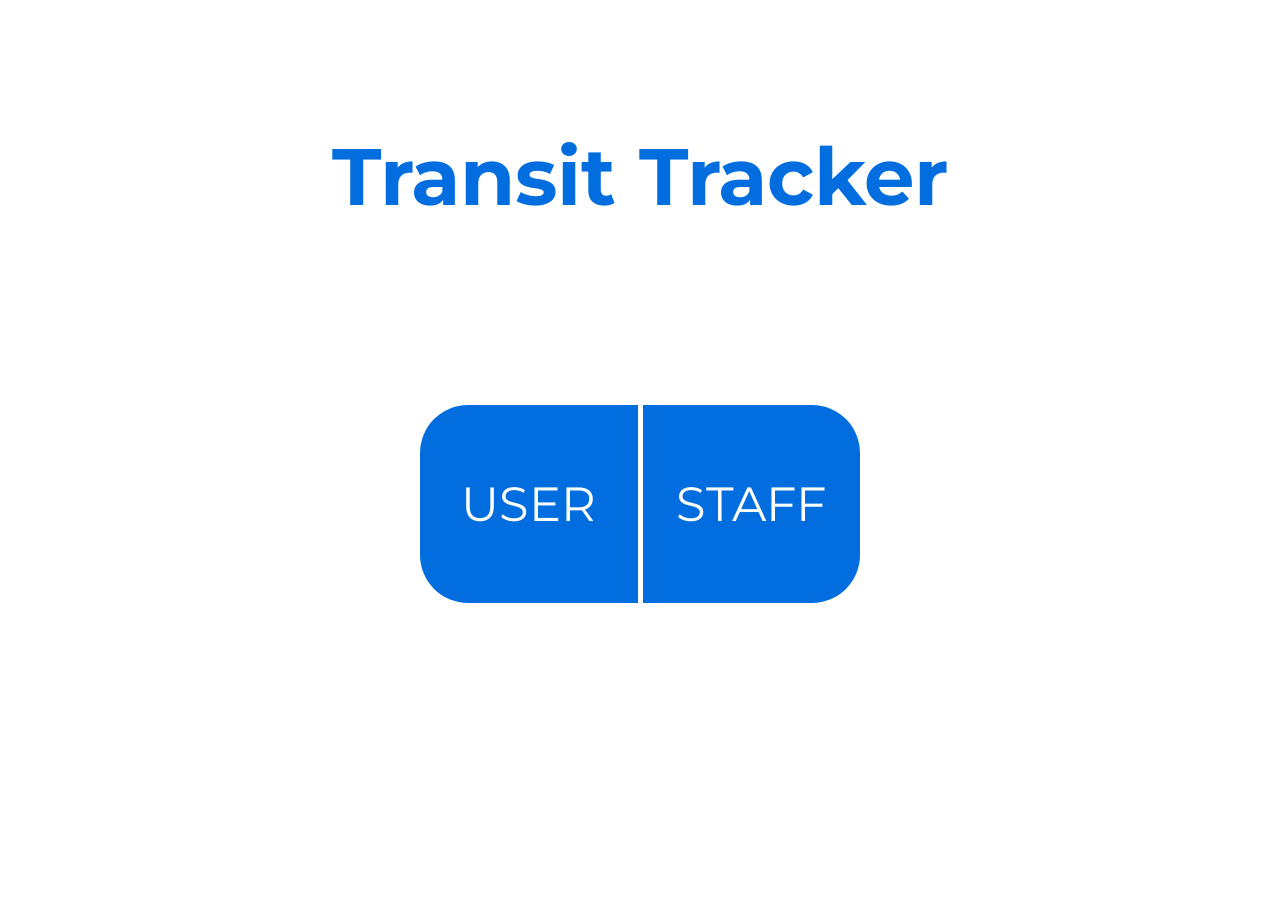
<file: index.html>
<!DOCTYPE html>
<html lang="en">
<head>
    <meta charset="UTF-8">
    <meta name="viewport" content="width=device-width, initial-scale=1.0">
    <title>Transit Tracker</title>
    <link rel="stylesheet" href="index.css">
    <link href="https://fonts.googleapis.com/css2?family=Montserrat:wght@700&display=swap" rel="stylesheet"> <!-- Import Montserrat font -->
</head>
<body>
    <h1 class="title">Transit Tracker</h1>
    <div class="container">
        <button id="button1">USER</button>
        <button id="button2">STAFF</button>
    </div>
    <script src="index.js"></script>
</body>
</html>
</file>
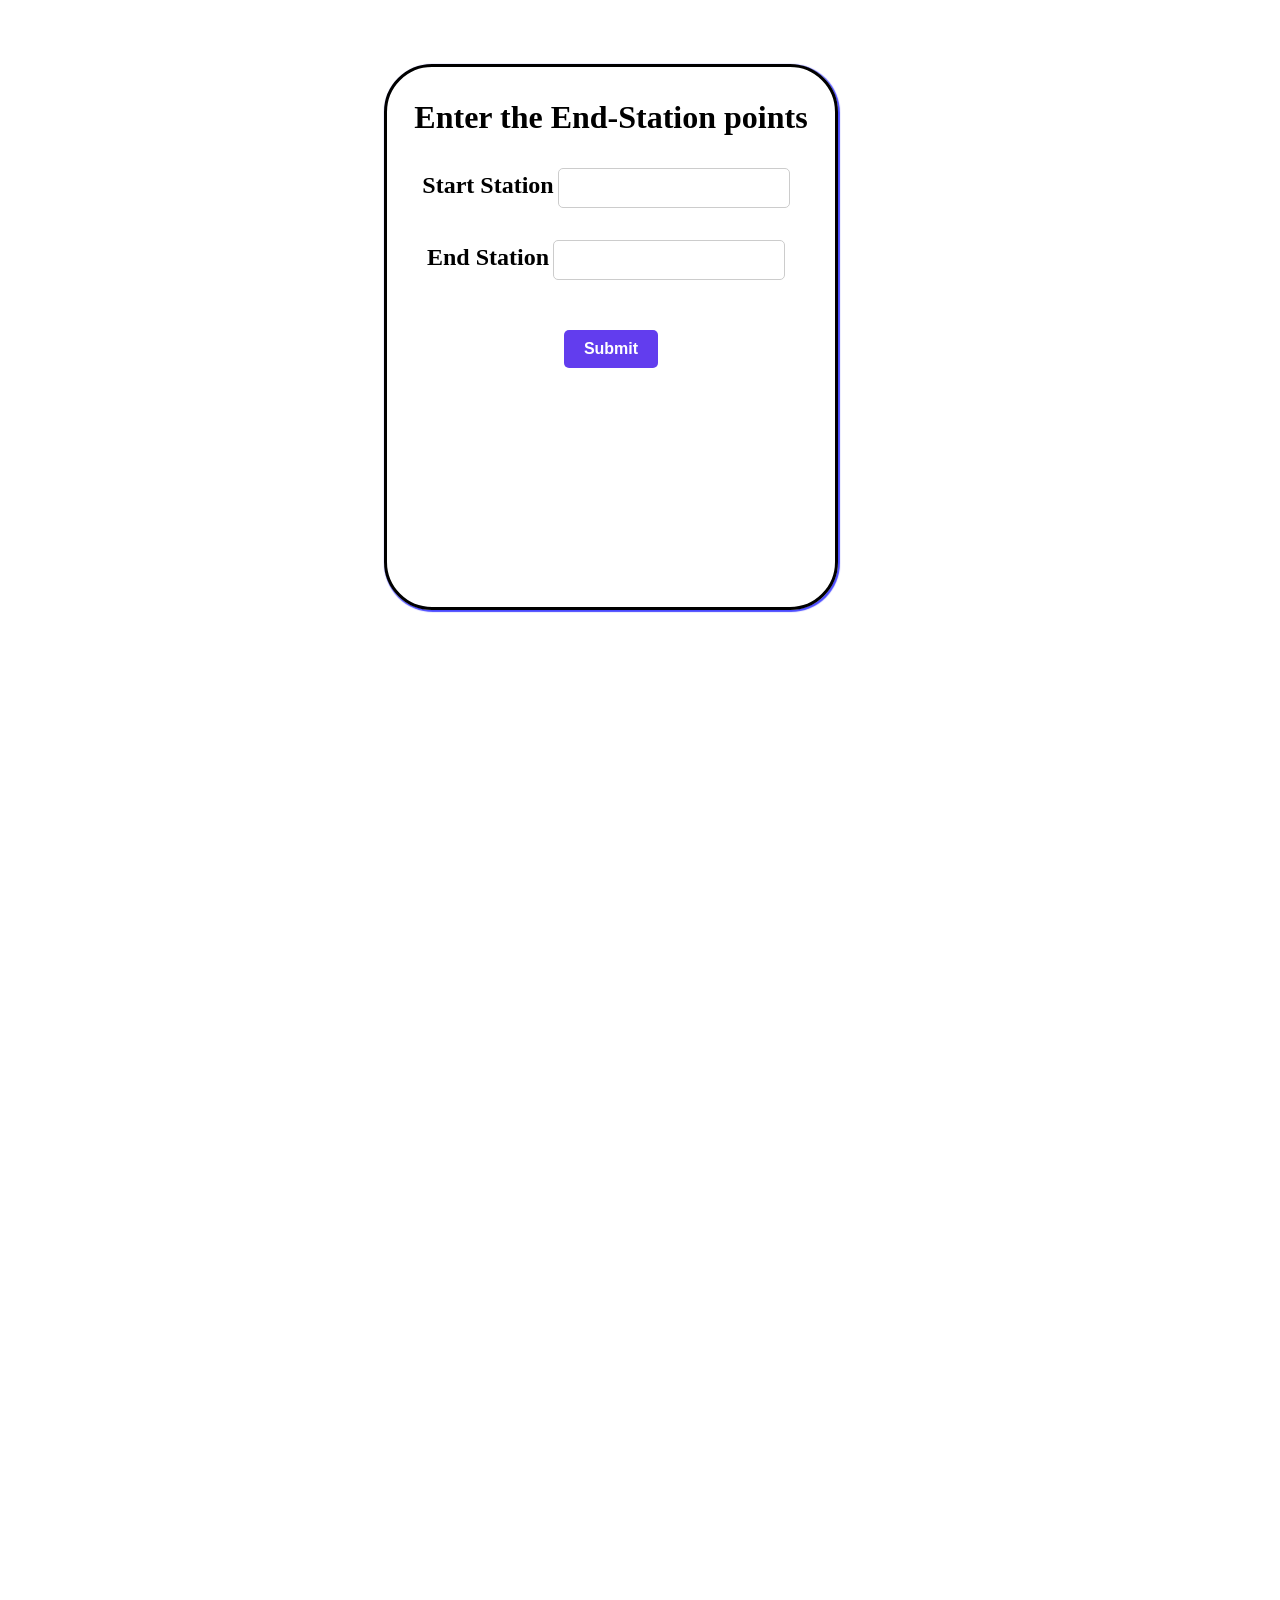
<file: staff_info.html>
<!DOCTYPE html>
<html lang="en">
<head>
    <meta charset="UTF-8">
    <meta http-equiv="X-UA-Compatible" content="IE=edge">
    <meta name="viewport" content="width=device-width, initial-scale=1.0">
    <link rel="stylesheet" href="staff_info.css">
    <title>Transit Tracker</title>
</head>
<body>
    <div class="sections">
      <div class="inputbox">
        <h1 class="ip">Enter the End-Station points</h1>
        <label class="ip lab" for="Start-station">Start Station</label>
        <input class="ip" type="text" name="" id="fromInput">
        <br>
        <label class="ip lab" for="End-station">End Station</label>
        <input class="ip" type="text" name="" id="toInput">
        <br>
        <br>
        <button class="ip" type="button" class="btn btn-primary" id="searchBtn">Submit</button>
      </div>
    </div>
    
    <div id="busResults" class="busTable"></div>
    <script src="staff_info.js" type="text/javascript"></script>
</body>
</html>
</file>
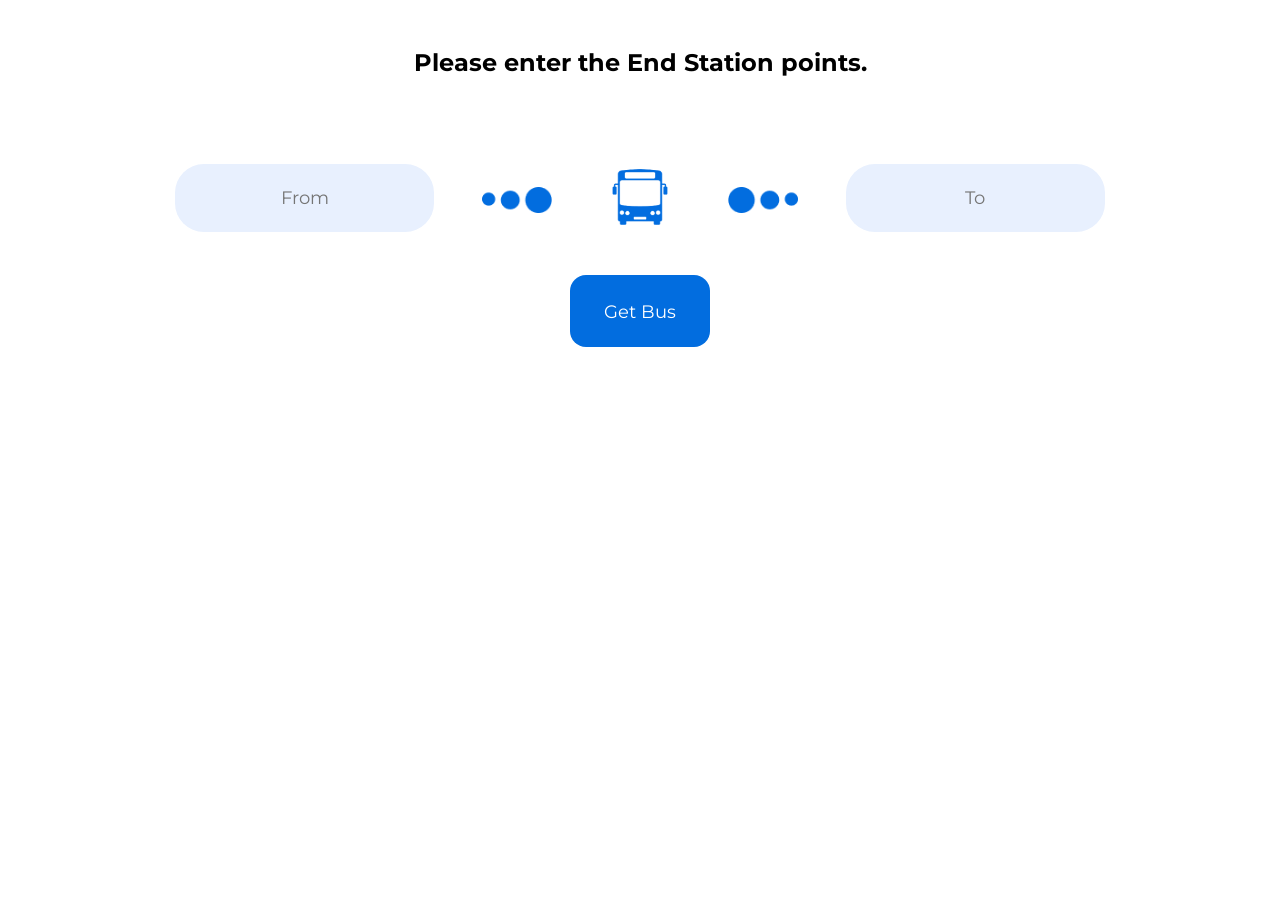
<file: user_main.html>
<!DOCTYPE html>
<html lang="en">
<head>
  <meta charset="UTF-8">
  <meta name="viewport" content="width=device-width, initial-scale=1.0">
  <title>Bus Search App</title>
  <link rel="stylesheet" href="user_main.css">
  <link href="https://fonts.googleapis.com/css2?family=Montserrat:wght@700&display=swap" rel="stylesheet">
</head>
<body>
  <h2>Please enter the End Station points.</h2>
  <div class="top">
    <div class="toFromBoxes">
      <input class="endpt" type="text" id="fromInput" placeholder="From">
      <img src="./Images/Group 2.png" alt="" class="dotLeft">
      <img class="busImg" src="./Images/bus logo_blue.png" alt="">
      <img src="./Images/Group 1.png" alt="" class="dotRight">
      <input class="endpt" type="text" id="toInput" placeholder="To">
    </div>
    <button id="searchBtn">Get Bus</button>
    <div id="busResults" class="busTable"></div>
  </div>
  <script src="user_main.js"></script>
</body>
</html>
</file>
<file: index.css>
body {
    margin: 0;
    padding: 0;
    font-family: Arial, sans-serif;
    background-color: white; /* light purple background */
}

.title {
    text-align: center;
    font-size: 5rem;
    font-family: 'Montserrat', sans-serif; /* Montserrat font */
    font-weight: bold;
    color: #026DDF; /* white color */
    margin-top: 10%;
}

.container {
    display: flex;
    justify-content: center;
    align-items: center;
    height: 50vh;
}

button {
    padding: 15px 30px; /* increased padding for larger button size */
    margin: 0;
    border: none;
    height: 22vh;
    width: 17%;
    background-color: #026DDF; /* white background */
    color: white; /* black text */
    font-size: 3rem; /* increased font size */
    cursor: pointer;
    position: relative; /* needed for positioning pseudo-element */
    font-family: 'Montserrat', bold; /* Montserrat font */
}

button:first-child {
    border-top-left-radius: 3rem; /* curve the top-left corner */
    border-bottom-left-radius: 3rem; /* curve the bottom-left corner */
    margin-right: 5px; /* small gap between the first and second button */
}

button:last-child {
    border-top-right-radius: 3rem; /* curve the top-right corner */
    border-bottom-right-radius: 3rem; /* curve the bottom-right corner */
}

button::after {
    content: '';
    position: absolute;
    top: 50%;
    transform: translateY(-50%);
    right: -1px; /* position the separator line to the right of the button */
    height: 80%; /* adjust the height of the separator line */
    width: 1px; /* thickness of the separator line */
    background-color: white; /* color of the separator line */
}

button:last-child::after {
    display: none; /* hide separator line after the last button */
}

button:hover {
    background-color: #cccccc; /* light gray background on hover */
}
</file>
<file: staff_info.css>
* {
    vertical-align: baseline;
    font-weight: inherit;

    border: 0 none;
    outline: 0;
    padding: 0;
    margin: 0;
}

body {
    display: flex;
    flex-flow: column nowrap;
    font-weight: bolder;
    color: black;
    height: 200vh;
    width: 100vw;
}


.main-content-container {
    display: flex;
    flex-flow: column wrap;
    margin: 0 auto;
    height: 100vh;
    width: 55vw;
}

.btn {
    font-size: 1.2rem;
    font-weight: bold;
    text-align: center;
    vertical-align: center;
    color: rgb(240, 240, 240, 1);
    background-color:rgba(150, 150, 255, 1);
    border: 2px solid black;
    border-radius: 3rem;
    height: 3rem;
    padding: 5px;
    width: 150px;
    box-shadow: 1px 1px 1px 1px rgba(75, 75, 255, 1);
}
.btn:hover {
    background-color:rgba(75, 75, 255, 1);
    border:2px solid rgba(150, 150, 255, 1) ;
}
.inputbox{
  width: 35%;
  height: 60vh;
  margin-left: 30%;

  display: block;
  border: 3px solid black;
  text-align: center;
  border-radius: 10px;justify-content: center;
  margin-top: 5%;
  border-radius: 3rem;
  box-shadow: 1px 1px 1px 1px rgba(75, 75, 255, 1);  
}
.pic{
  width: 75px;
  margin-left: auto;
  display: block;
  margin-right: auto;
  justify-content: center;
}
.name{
  justify-content: center;
  text-align: center;
  font-size: 3rem
}

.ip{
  margin-top: 2rem;
}
.lab{
  font-size: 1.5rem;
}
.sections{
  width: 100%;
  display: flex;
  flex-direction: row;
}

input[type="text"] {
            padding: 10px;
            margin-right: 10px;
            border: 1px solid #ccc;
            border-radius: 5px;
            font-size: 16px;
        }
        button {
            padding: 10px 20px;
            border: none;
            border-radius: 5px;
            background-color:#623DEE;
            color: #fff;
            font-size: 16px;
            cursor: pointer;
        }
        button:hover {
            background-color: #0056b3;
        }
.busTable{
  /* border-collapse: collapse;*/
    margin: 40px 0;
    font-size: 1rem;
    width: 100%;
    text-align: center;
    border-spacing: 40px;
    margin-left: auto;
    margin-right: auto;
    font-family: 'Montserrat', bold; 
    justify-content: center;
  
  }
  .bus-table{
    width: 100%;
  }
  
  .bus-row{
    border-collapse: collapse;
    border-radius: 2rem;
    display: flex;
    flex-direction: row;
    justify-content: space-evenly;
    padding: 15px;
    border-bottom: 15px solid transparent;
    background-color: light-dark(rgb(232, 240, 254), rgba(70, 90, 126, 0.4));
    color: black; 
    margin-top: 2rem;
    width: 80%;
    height: 80px;
    box-shadow: rgba(0, 0, 0, 0.19) 0px 10px 20px, rgba(0, 0, 0, 0.23) 0px 6px 6px;
    animation: 3s infinite alternate slidein;
  }
  .bus-row div{
    display: flex;
    text-align: center;
    justify-content: center;
  }
  .bus-row:hover{
    cursor: pointer;
    background-color: #ebe7e7;
  }
  .bus-header{
    display: flex;
    flex-direction: row;
    justify-content: space-evenly;
    width: 80%;
    font-size: 1.5rem;
  }
  .bus-table, .bus-header, .bus-row{
    margin-left: auto;
    margin-right: auto;
  }
.bus-service-type, .dept-time-type, .arr-time-type, .avail-seat-type{
  width: 20%;
  text-align: center;
  justify-content: center;
  margin-top: 1rem;
  padding-top: 10px;
  font-size: 1.2rem;
}
</file>
<file: user_main.css>
body{
  background-color: white;
}
h2{
  font-family: 'Montserrat', bold;
  margin-top: 3rem;
  text-align: center;
}
.endpt{
  width: 20%;
  height: 4rem;
  border-radius: 1.8rem;
  justify-content: center;
  text-align: center;
  margin-top: 3.5rem;
  border: 1px solid transparent;
  font-family: 'Montserrat', bold;
  font-size: 1.1rem;
  background-color: light-dark(rgb(232, 240, 254), rgba(70, 90, 126, 0.4))
}

.toFromBoxes{
  justify-content: center;
  align-items: center;
  text-align: center;
  display: flex;
  flex-direction: row;
  margin-left: auto;
  margin-right: auto;
  gap: 3rem;
}

img{
  width: 70px;
  margin-top: 60px;
}
.busImg{
  width: 80px;
}
#searchBtn{
  margin-right: auto;
  margin-left: auto;
  display: flex;
  flex-direction: row;
  margin-top: 2rem;
  height: 4.5rem;
  border-radius: 1rem;
  width: 11%;
  text-align: center;
  justify-content: center;
  align-items: center;
  color: white;
  background-color: #026DDF;
  border: 1px solid transparent;
  font-family: 'Montserrat', bold;
  font-size: 1.1rem;
}
#searchBtn:hover{
  background-color: #cccccc; /* light gray background on hover */
  cursor: pointer;
}
.busTable{
 /* border-collapse: collapse;*/
  margin: 40px 0;
  font-size: 1rem;
  width: 100%;
  text-align: center;
  border-spacing: 40px;
  margin-left: auto;
  margin-right: auto;
  font-family: 'Montserrat', bold; 
  justify-content: center;

}
.bus-table{
  width: 100%;
}

.bus-row{
  border-collapse: collapse;
  border-radius: 2rem;
  display: flex;
  flex-direction: row;
  justify-content: space-evenly;
  padding: 15px;
  border-bottom: 15px solid transparent;
  background-color: light-dark(rgb(232, 240, 254), rgba(70, 90, 126, 0.4));
  color: black; 
  margin-top: 2rem;
  width: 80%;
  height: 80px;
  box-shadow: rgba(0, 0, 0, 0.19) 0px 10px 20px, rgba(0, 0, 0, 0.23) 0px 6px 6px;
  animation: 3s infinite alternate slidein;
}
.bus-row div{
  display: flex;
  text-align: center;
  justify-content: center;
}
.bus-row:hover{
  cursor: pointer;
  background-color: #ebe7e7;
}
.bus-header{
  display: flex;
  flex-direction: row;
  justify-content: space-evenly;
  width: 80%;
  font-size: 1.5rem;
}
.bus-table, .bus-header, .bus-row{
  margin-left: auto;
  margin-right: auto;
}
.bus-service-type, .dept-time-type, .arr-time-type, .avail-seat-type{
  width: 20%;
  text-align: center;
  justify-content: center;
  margin-top: 1rem;
  padding-top: 10px;
  font-size: 1.2rem;
}
</file>
